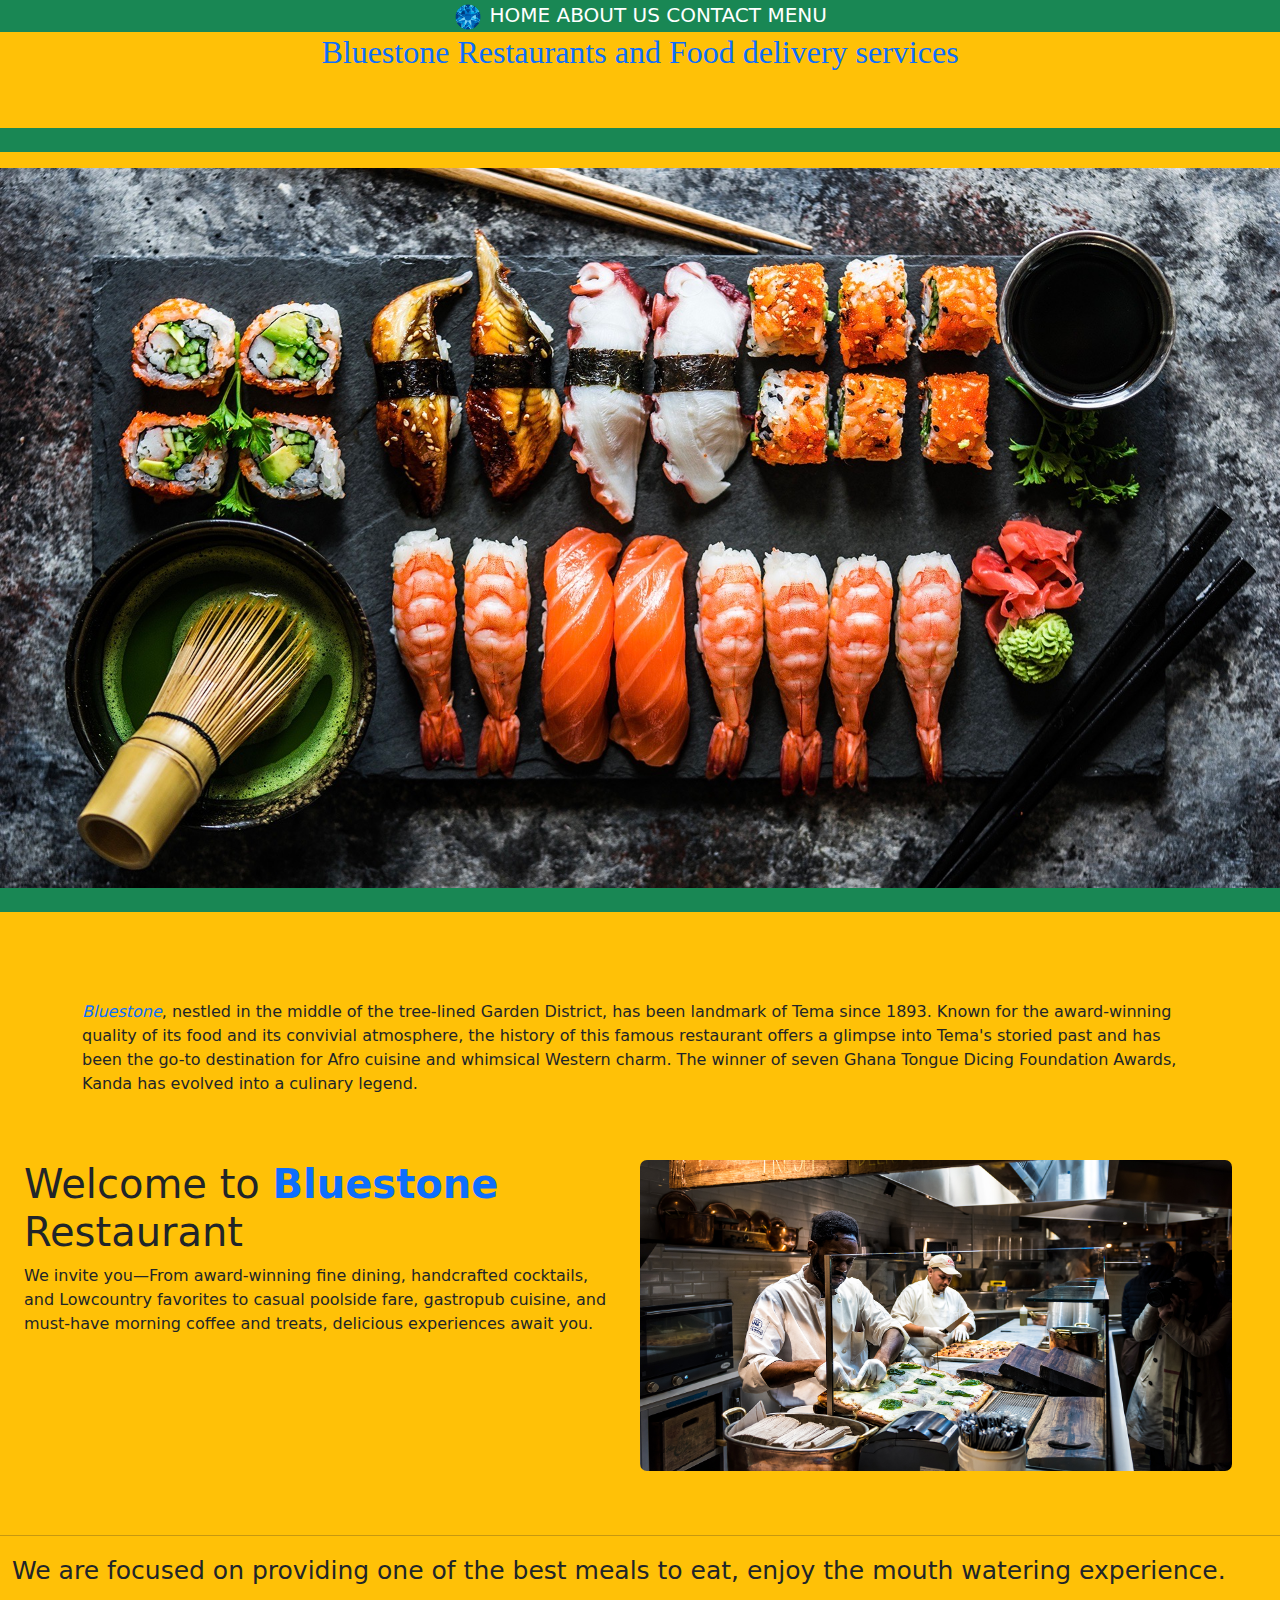
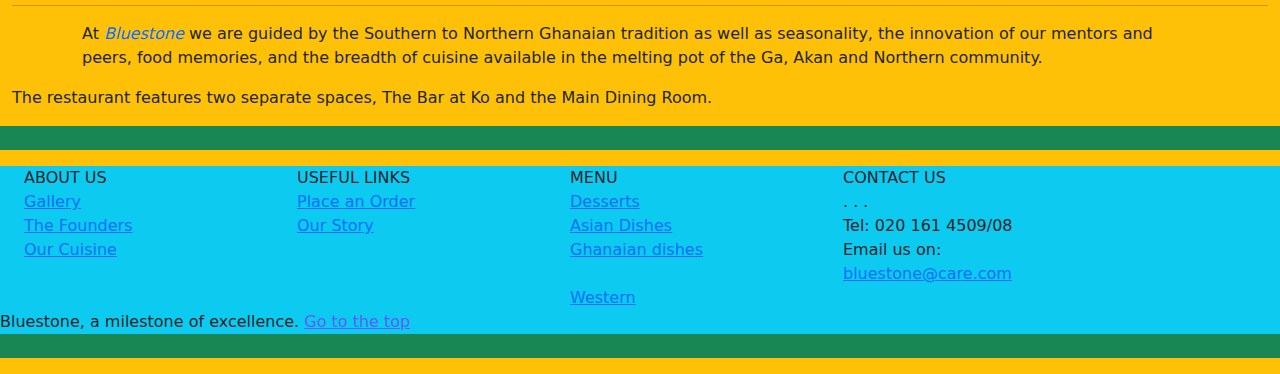
<file: index.html>
<!DOCTYPE html>
<html>

<head>
    <link href="bootstrap-5.0.2-dist/css/bootstrap.min.css" rel="stylesheet">
    <title>BLUESTONE</title>
    <meta name="viewpoint" content="width=device-width" initial-scale="1.0">
</head>

<body class="bg-warning" style="overflow-x:hidden;">

    <div class="row bg-success" style="text-align:center; font-size: 20px;">
        <div class="col-sm-1 col-md-3 col-lg-2"></div>
        <div class="col-sm-10 col-md-6 col-lg-8"><img src="images\bluestone.webp" alt="Our food" width="30px"
                height="30px">

            <a class="text-white" style="text-decoration:none;" href="index.html">HOME</a>
            <a class="text-white" style="text-decoration:none;" href="about.html">ABOUT US</a>
            <a class="text-white" style="text-decoration:none;" href="contact.html">CONTACT</a>
            <!--<a href="gallery.html">GALLERY</a>-->
            <a class="text-white" style="text-decoration:none;" href="menu.html">MENU</a>
        </div>
        <div class="col-sm-1 col-md-3 col-lg-2"></div>
    </div>

    <table width="100%"
        style="padding: 0px; margin-left: 0px; text-align: center; font-family: 'Times New Roman', Times, serif; ">
        <tr>
            <td style="width: 0.5%;">
                <h2 class="text-primary bg-warning">Bluestone Restaurants and Food delivery services</h2>
            </td>
        </tr>
    </table>

    <!--<h1 style="border: 2px solid rgb(120, 120, 238); text-align: center; margin: 10px;" id="TOP">BLUESTONE RESTAURANTS AND FOOD DELIVERY SERVICES</h1>-->

    <div>

        <br><br>
        <p class="text-success bg-success">:</p>
        <img src="images\rest.jpeg" alt="Our food" width="100%" height="100%">
        <p class="text-success bg-success">:</p>
        <br><br><br>

        <p class="container"><em class="text-primary">Bluestone</em>, nestled in the middle of the tree-lined
            Garden District,
            has been landmark of Tema since 1893. Known for the award-winning quality
            of its food and its convivial atmosphere, the history of this famous restaurant
            offers a glimpse into Tema's storied past and has been the go-to destination
            for Afro cuisine and whimsical Western charm. The winner of seven Ghana
            Tongue Dicing Foundation Awards, Kanda has evolved into a culinary legend.</p>

    </div>
    <br><br>
    <div class="row container-fluid">
        <div class="col-sm-4 col-md-5 col-lg-6">
            <h1>Welcome to <b class="text-primary">Bluestone</b> Restaurant</h1>
            <p>We invite you—From award-winning fine dining, handcrafted cocktails,
                and Lowcountry favorites to casual poolside fare, gastropub cuisine,
                and must-have morning coffee and treats, delicious experiences await you.</p>
        </div>
        <div class="col-sm-8 col-md-7 col-lg-6">
            <img src="images\staff.jpg" style="border: 0px; border-radius: 7px;" alt="Our staff" width="100%"
                height="auto">
        </div>

    </div>
    <br><br>
    <hr>

    <div class="container-fluid">
        <p style="font-size: 25px;">We are focused on providing
            one of the best meals to eat, enjoy the mouth watering experience.</p>
        <hr>
        <p class="container">At <em class="text-primary">Bluestone</em> we are guided by the Southern to Northern
            Ghanaian tradition as well as seasonality,
            the innovation of our mentors and peers, food memories, and the breadth of cuisine available
            in the melting pot of the Ga, Akan and Northern community.
        </p>
        <p> The restaurant features two separate spaces, The Bar at Ko and the Main Dining Room.</p>
    </div>

    <p class="text-success bg-success">:</p>

    <footer class="bg-info">
        <div>
            <div class="row container">
                <div class="col">ABOUT US</div>
                <div class="col">USEFUL LINKS</div>
                <div class="col">MENU</div>
                <div class="col">CONTACT US</div>
            </div>

            <div class="row container">
                <div class="col"><a href="gallery.html">Gallery</a></div>
                <div class="col"><a href="contact.html">Place an Order</a></div>
                <div class="col"><a href="">Desserts</a></div>
                <div class="col">. . .</div>
            </div>

            <div class="row container">
                <div class="col"><a href="">The Founders</a></div>
                <div class="col"><a href="">Our Story</a></div>
                <div class="col"><a href="">Asian Dishes</a></div>
                <div class="col">Tel:<a> 020 161 4509/08</a></div>
            </div>

            <div class="row container">
                <div class="col"><a href="">Our Cuisine</a></div>
                <div class="col"></div>
                <div class="col"><a href="">Ghanaian dishes</a></div>
                <div class="col">Email us on: <a href="mailto:bluestone@care.com">bluestone@care.com</a></div>
            </div>



            <div class="row container">
                <div class="col"><a href=""> </a></div>
                <div class="col"><a href=""> </a></div>
                <div class="col"><a href="">Western</a></div>
                <div class="col"><a href=""> </a>
                </div>
            </div>

        </div>
        Bluestone, a milestone of excellence. <a href="#TOP" style="color: rgb(94, 94, 250);">Go to the top</a>
        <br>
    </footer>
    <p class="text-success bg-success">:</p>
</body>

</html>
</file>
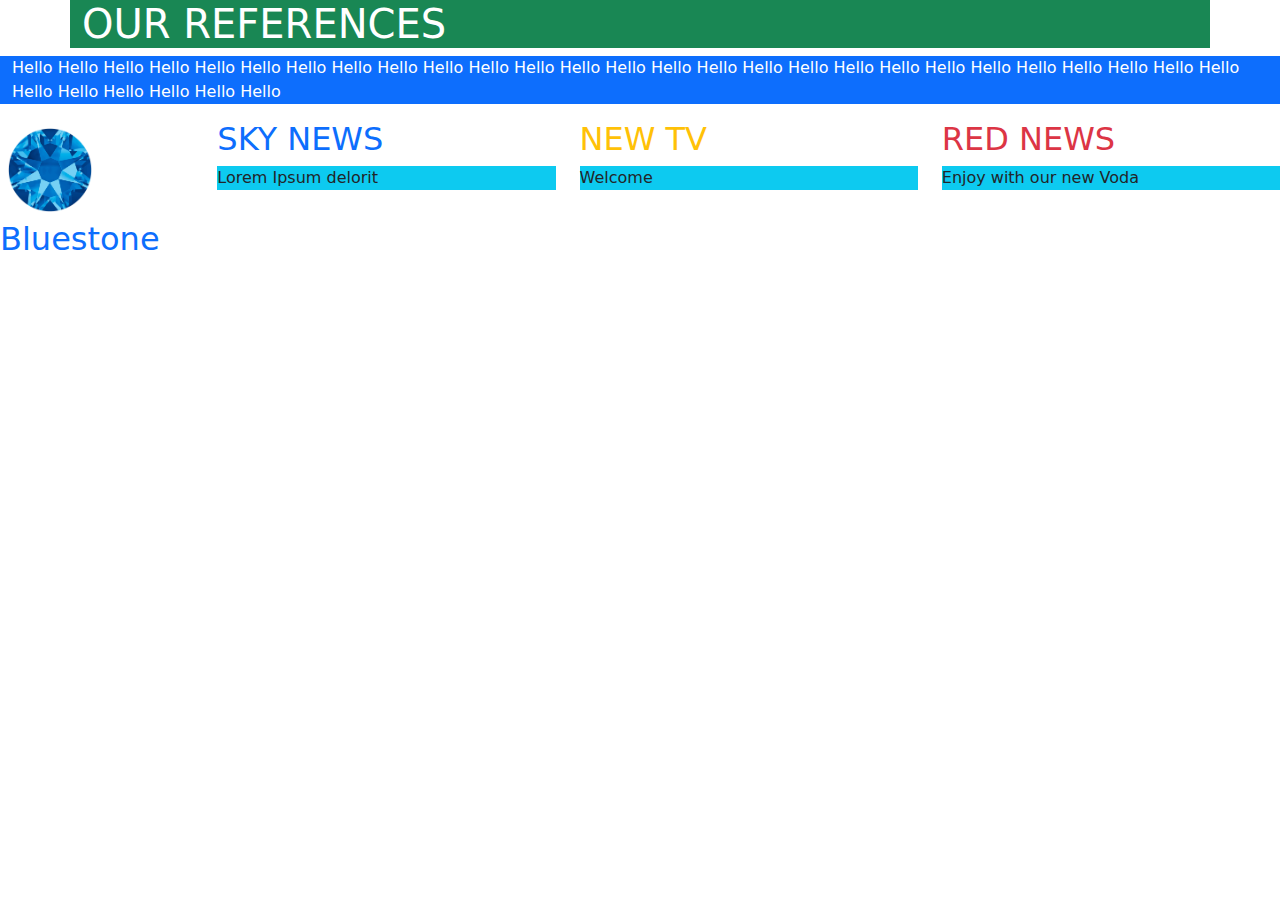
<file: new/index.html>
<!DOCTYPE html>
<html>
    <head>
        <meta charset="utf-8">
        <meta name="viewport", content="width=device-width" initial-scale="1.0">
        <link href="css/bootstrap.min.css" rel="stylesheet" >
        <title>NEW</title>
        <!-- JavaScript Bundle with Popper -->
    </head>
    <body>
        <h1 class="container bg-success text-white">OUR REFERENCES</h1>
        <p class="container-fluid text-white bg-primary">Hello Hello Hello Hello Hello Hello Hello Hello Hello Hello Hello Hello Hello
            Hello Hello Hello Hello Hello Hello Hello Hello Hello Hello Hello Hello Hello
            Hello  Hello Hello Hello Hello Hello Hello
        </p>
        <div class="row">
            <div class="col-sm-6 col-md-3 col-lg-2">
                <img src="bluestone.webp" width="100px" height="100px">
                <h2 class="text-primary">Bluestone</h2>
            </div>
        <div class="col">
            <h2 class="text-primary">SKY NEWS</h2>
            <p class="bg-info">Lorem Ipsum delorit</p>
        </div>
        <div class="col">
            <h2 class="text-warning">NEW TV</h2>
            <p class="bg-info">Welcome</p>
        </div>
        <div class="col">
            <h2 class="text-danger">RED NEWS</h2>
            <p class="bg-info">Enjoy with our new Voda</p>
        </div>
        </div>

        <script src="js/bootstrap.min.js"></script>
    </body>

</html>
</file>
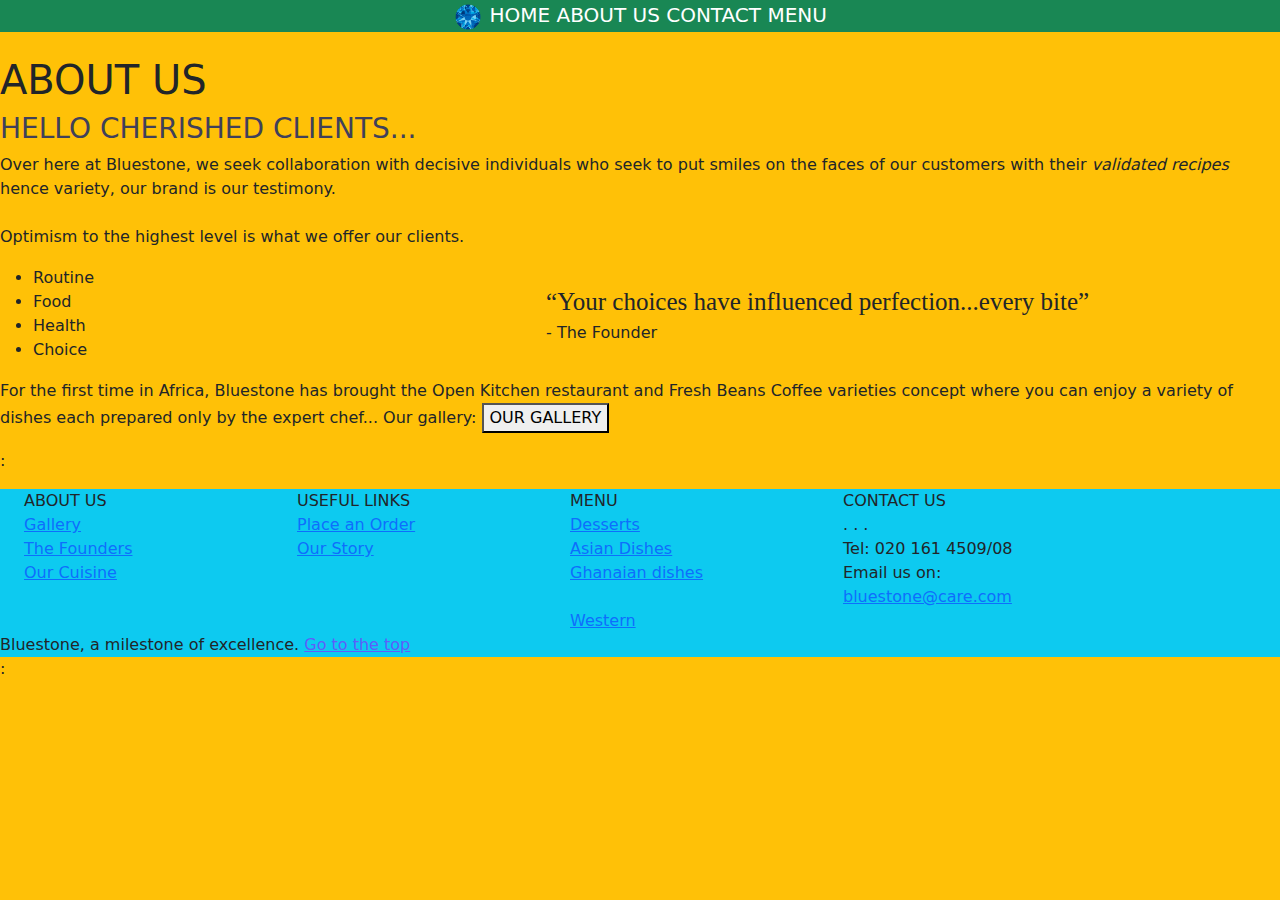
<file: about.html>
<!DOCTYPE html>
<html>

<head>
    <meta name="viewpoint" content="width=device-width, initial-scale=1.0">
    <link href="bootstrap-5.0.2-dist/css/bootstrap.min.css" rel="stylesheet">
    <title>BLUESTONE ABOUT</title>
</head>

<body class="bg-warning">
    <div class="row bg-success" style="text-align:center; font-size: 20px;">
        <div class="col-sm-1 col-md-3 col-lg-2"></div>
        <div class="col-sm-10 col-md-6 col-lg-8"><img src="images\bluestone.webp" alt="Our food" width="30px"
                height="30px">

            <a class="text-white" style="text-decoration:none;" href="index.html">HOME</a>
            <a class="text-white" style="text-decoration:none;" href="about.html">ABOUT US</a>
            <a class="text-white" style="text-decoration:none;" href="contact.html">CONTACT</a>
            <!--<a href="gallery.html">GALLERY</a>-->
            <a class="text-white" style="text-decoration:none;" href="menu.html">MENU</a>
        </div>
        <div class="col-sm-1 col-md-3 col-lg-2"></div>
    </div><br>
    <!-- <p class="line">:</p> -->
    <h1>ABOUT US</h1>
    <h3 style="color:rgb(64, 64, 90) ;">HELLO CHERISHED CLIENTS...</h3>

    <p> Over here at Bluestone, we seek collaboration with decisive individuals who seek to put smiles on the faces
        of our customers with their <em>validated recipes</em> hence variety, our brand is our testimony.<br><br>
        Optimism to the highest level is what we offer our clients.</p>
    <!--<hr>-->

    <table>
        <tr>
            <td width="50%">
                <ul>
                    <li title="Our staff spend everyday perfecting recipes, they are given the best treatment
            any worker can receive, they grace our institutions">Routine</li>
                    <li title="Our brand is our testimony">Food</li>
                    <li title="We grow our ingredients, organic.">Health</li>
                    <li title="Simply impeccable">Choice</li>
                </ul>
            </td>
            <td width="50%">
                <p>
                    <q style="font-family:borealis; font-size:25px; text-align: right ;">Your choices have influenced
                        perfection...every bite</q><br>
                    - The Founder
                </p>
            </td>
        </tr>
    </table>

    <p>For the first time in Africa, Bluestone
        has brought the Open Kitchen restaurant and Fresh Beans Coffee varieties
        concept where you can enjoy a variety of dishes each prepared only by the expert chef...
        Our gallery: <a href="gallery.html"><button onclick="color:AnimationEffect"> OUR GALLERY</button></a></p>
    <p class="line">:</p>
    <footer class="bg-info">
        <div>
            <div class="row container">
                <div class="col">ABOUT US</div>
                <div class="col">USEFUL LINKS</div>
                <div class="col">MENU</div>
                <div class="col">CONTACT US</div>
            </div>

            <div class="row container">
                <div class="col"><a href="gallery.html">Gallery</a></div>
                <div class="col"><a href="contact.html">Place an Order</a></div>
                <div class="col"><a href="">Desserts</a></div>
                <div class="col">. . .</div>
            </div>

            <div class="row container">
                <div class="col"><a href="">The Founders</a></div>
                <div class="col"><a href="">Our Story</a></div>
                <div class="col"><a href="">Asian Dishes</a></div>
                <div class="col">Tel:<a> 020 161 4509/08</a></div>
            </div>

            <div class="row container">
                <div class="col"><a href="">Our Cuisine</a></div>
                <div class="col"></div>
                <div class="col"><a href="">Ghanaian dishes</a></div>
                <div class="col">Email us on: <a href="mailto:bluestone@care.com">bluestone@care.com</a></div>
            </div>



            <div class="row container">
                <div class="col"><a href=""> </a></div>
                <div class="col"><a href=""> </a></div>
                <div class="col"><a href="">Western</a></div>
                <div class="col"><a href=""> </a>
                </div>
            </div>

        </div>
        Bluestone, a milestone of excellence. <a href="#TOP" style="color: rgb(94, 94, 250);">Go to the top</a>
        <br>
    </footer>
    <p class="line">:</p>
</body>

</html>
</file>
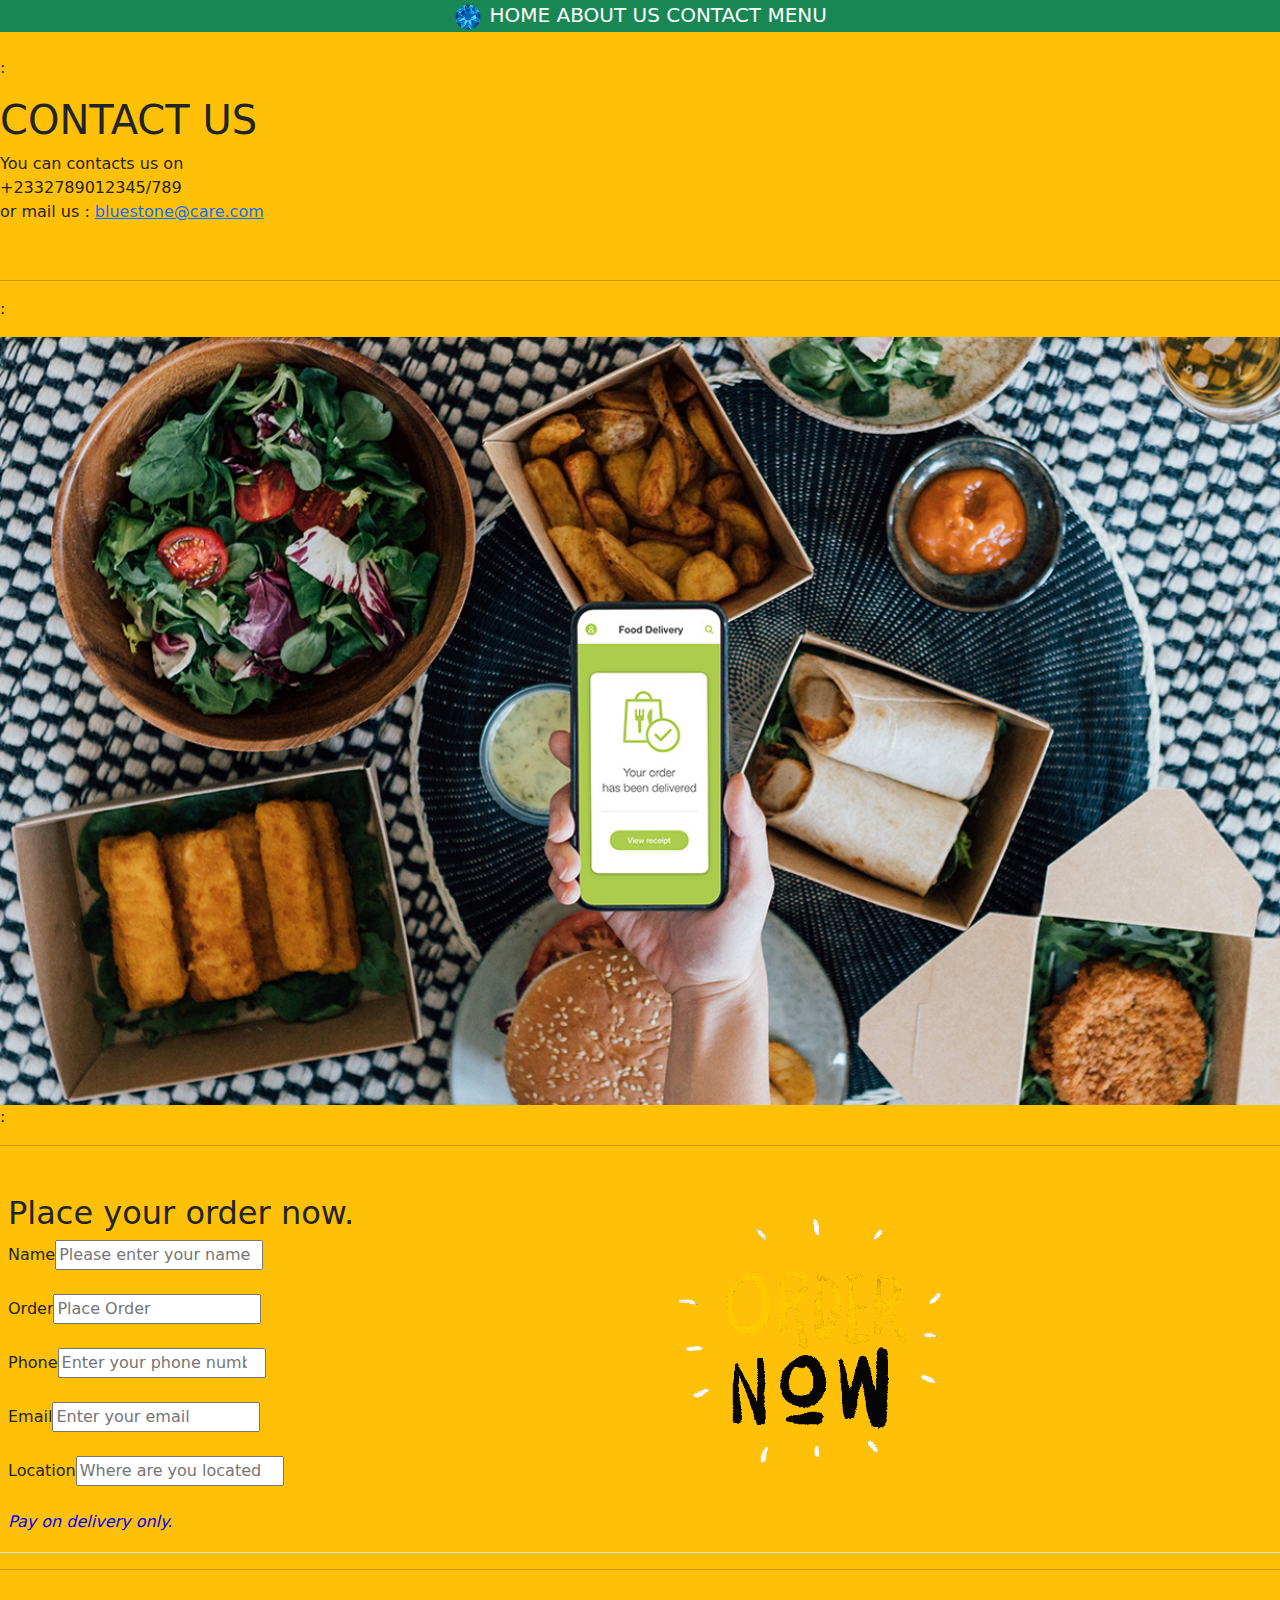
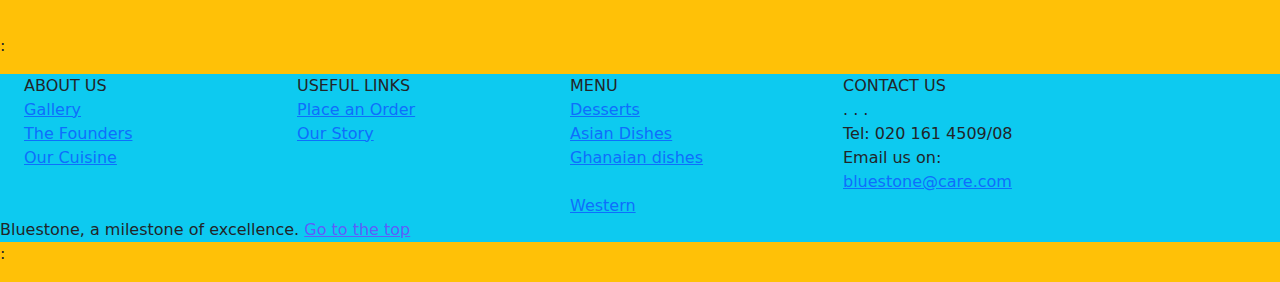
<file: contact.html>
<!DOCTYPE html>
<html>

<head>
    <link href="bootstrap-5.0.2-dist/css/bootstrap.min.css" rel="stylesheet">
    <title>BLUESTONE</title>
    <meta name="viewpoint" content="width=device-width, initial-scale=1.0">
</head>

<body class="bg-warning">

    <div class="row bg-success" style="text-align:center; font-size: 20px;">
        <div class="col-sm-1 col-md-3 col-lg-2"></div>
        <div class="col-sm-10 col-md-6 col-lg-8"><img src="images\bluestone.webp" alt="Our food" width="30px"
                height="30px">

            <a class="text-white" style="text-decoration:none;" href="index.html">HOME</a>
            <a class="text-white" style="text-decoration:none;" href="about.html">ABOUT US</a>
            <a class="text-white" style="text-decoration:none;" href="contact.html">CONTACT</a>
            <!--<a href="gallery.html">GALLERY</a>-->
            <a class="text-white" style="text-decoration:none;" href="menu.html">MENU</a>
        </div>
        <div class="col-sm-1 col-md-3 col-lg-2"></div>
    </div><br>
    <p class="line">:</p>
    <h1>CONTACT US</h1>
    <p>You can contacts us on <br>+2332789012345/789 <br> or mail us : <a
            href="mailto:bluestone@care.com">bluestone@care.com</a></p>
    <br>
    <hr><p class="line">:</p>
    <img src="images\deliver.jpeg" width="100%" height="100%">
    <p class="line">:</p>
    <hr><br>

    <table class="table">
        <tr>
            <td width="50%">
                <h2>Place your order now.</h2>
                <label>Name </label><input type="text" required placeholder="Please enter your name" id="entry"><br><br>
                <label>Order </label><input type="text" required placeholder="Place Order" id="entry"><br><br>
                <label>Phone </label><input type="number" required placeholder="Enter your phone number" id="entry"><br><br>
                <label>Email </label><input type="email" required placeholder="Enter your email" id="entry"><br><br>
                <label>Location </label><input type="text" required placeholder="Where are you located" id="entry"><br><br>
                <em style="color:blue;">Pay on delivery only.</em>
                <!--<a href="index.html"><input type="Submit"></a>-->
            </td>
            <td width="50%">
                <a href="index.html" onclick="myFunction()"><img src="images\ordernow.gif" style="width: 350px;"></a>
            </td>
        </tr>

        
        <script>
            function myFunction() {
                alert("Your order is on the way");
            }
        </script>


    </table>
    <hr><br><br>
    <p class="line">:</p>
    <footer class="bg-info">
        <div>
            <div class="row container">
                <div class="col">ABOUT US</div>
                <div class="col">USEFUL LINKS</div>
                <div class="col">MENU</div>
                <div class="col">CONTACT US</div>
            </div>

            <div class="row container">
                <div class="col"><a href="gallery.html">Gallery</a></div>
                <div class="col"><a href="contact.html">Place an Order</a></div>
                <div class="col"><a href="">Desserts</a></div>
                <div class="col">. . .</div>
            </div>

            <div class="row container">
                <div class="col"><a href="">The Founders</a></div>
                <div class="col"><a href="">Our Story</a></div>
                <div class="col"><a href="">Asian Dishes</a></div>
                <div class="col">Tel:<a> 020 161 4509/08</a></div>
            </div>

            <div class="row container">
                <div class="col"><a href="">Our Cuisine</a></div>
                <div class="col"></div>
                <div class="col"><a href="">Ghanaian dishes</a></div>
                <div class="col">Email us on: <a href="mailto:bluestone@care.com">bluestone@care.com</a></div>
            </div>



            <div class="row container">
                <div class="col"><a href=""> </a></div>
                <div class="col"><a href=""> </a></div>
                <div class="col"><a href="">Western</a></div>
                <div class="col"><a href=""> </a>
                </div>
            </div>

        </div>
        Bluestone, a milestone of excellence. <a href="#TOP" style="color: rgb(94, 94, 250);">Go to the top</a>
        <br>
    </footer>
    <p class="line">:</p>
</body>

</html>
</file>
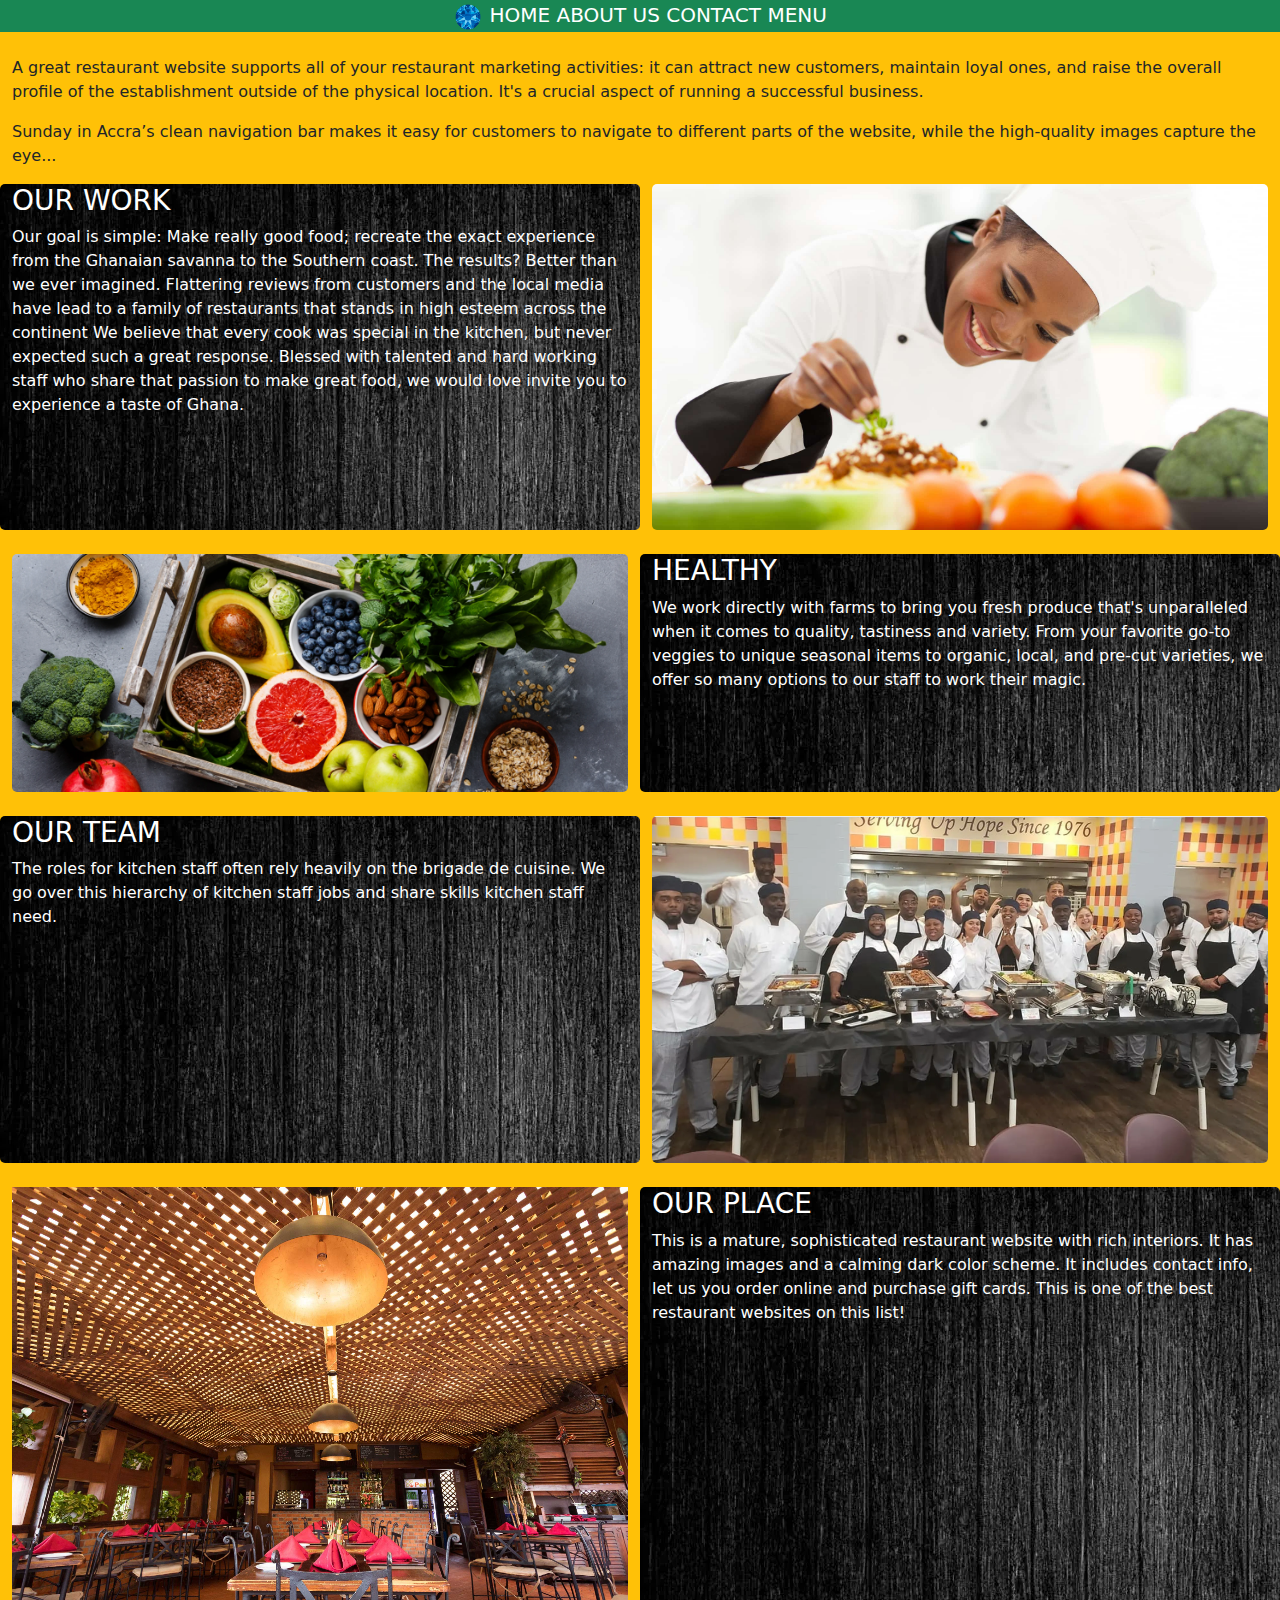
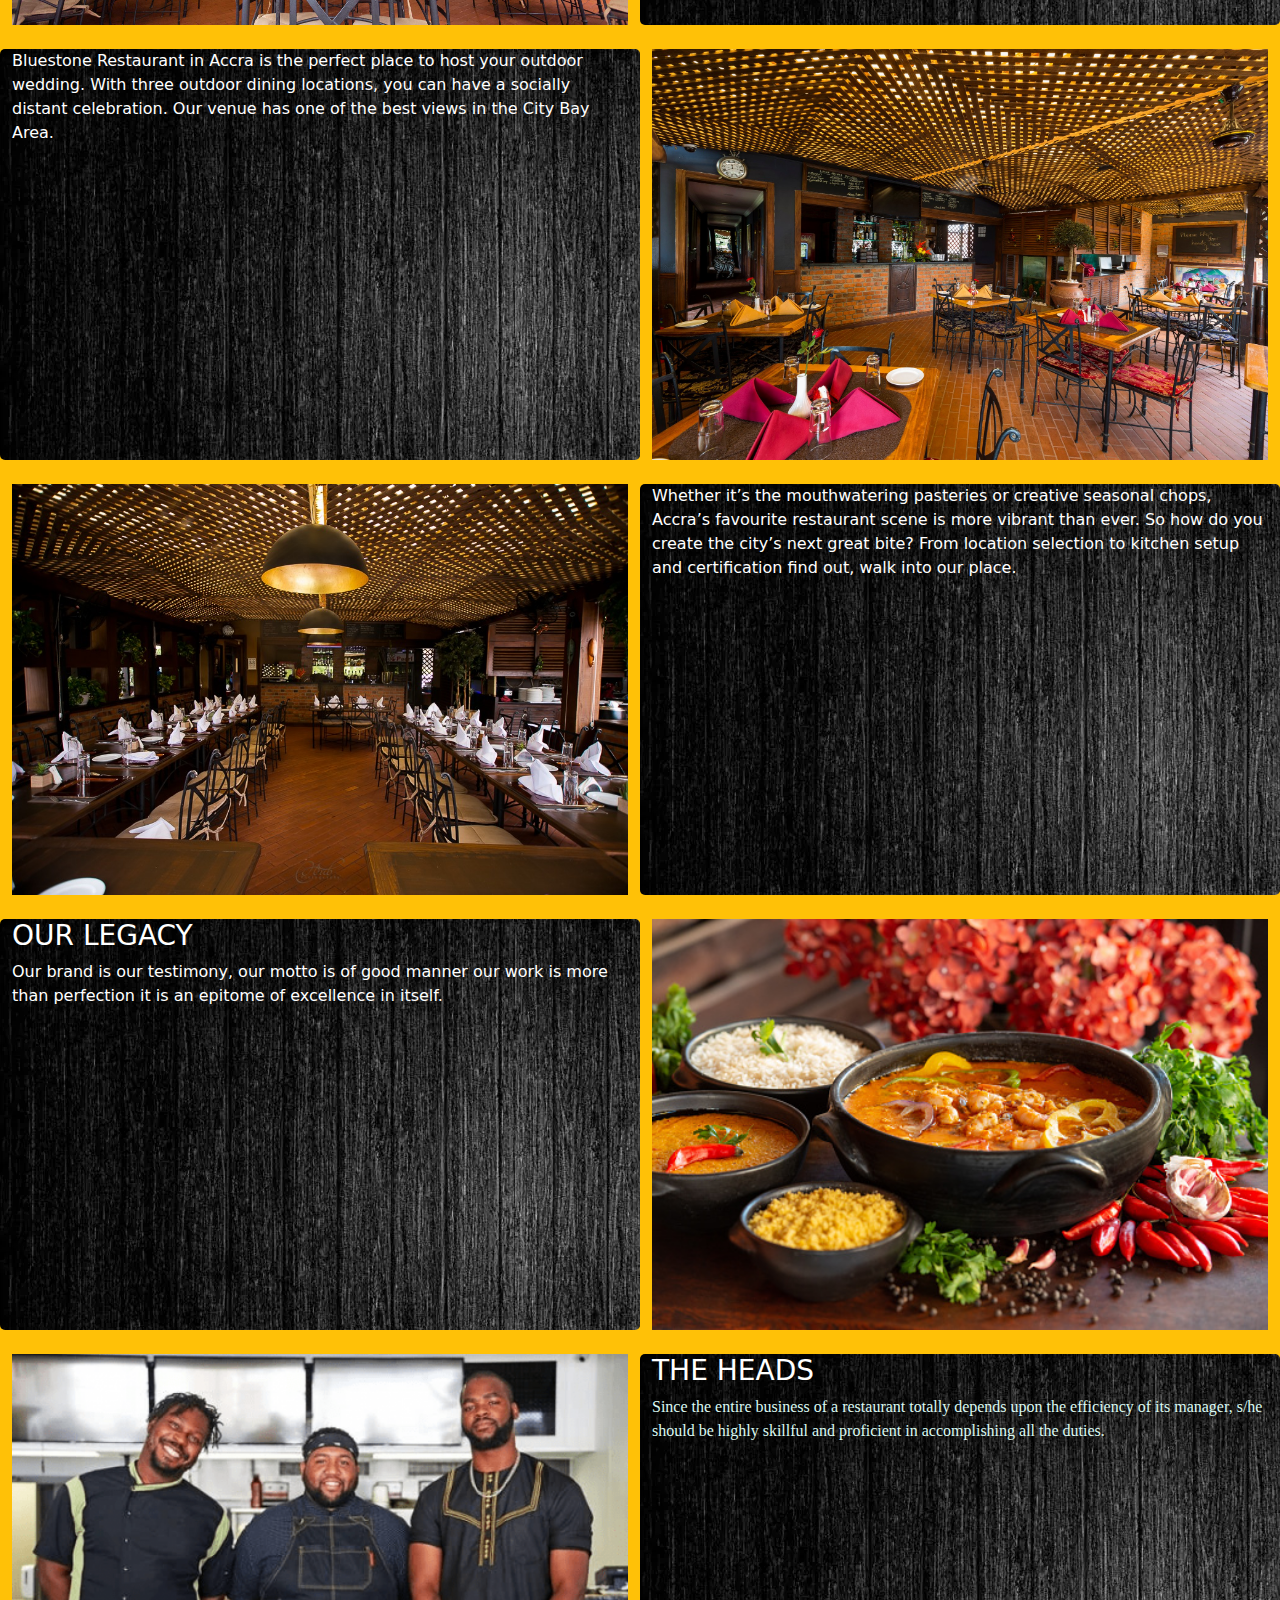
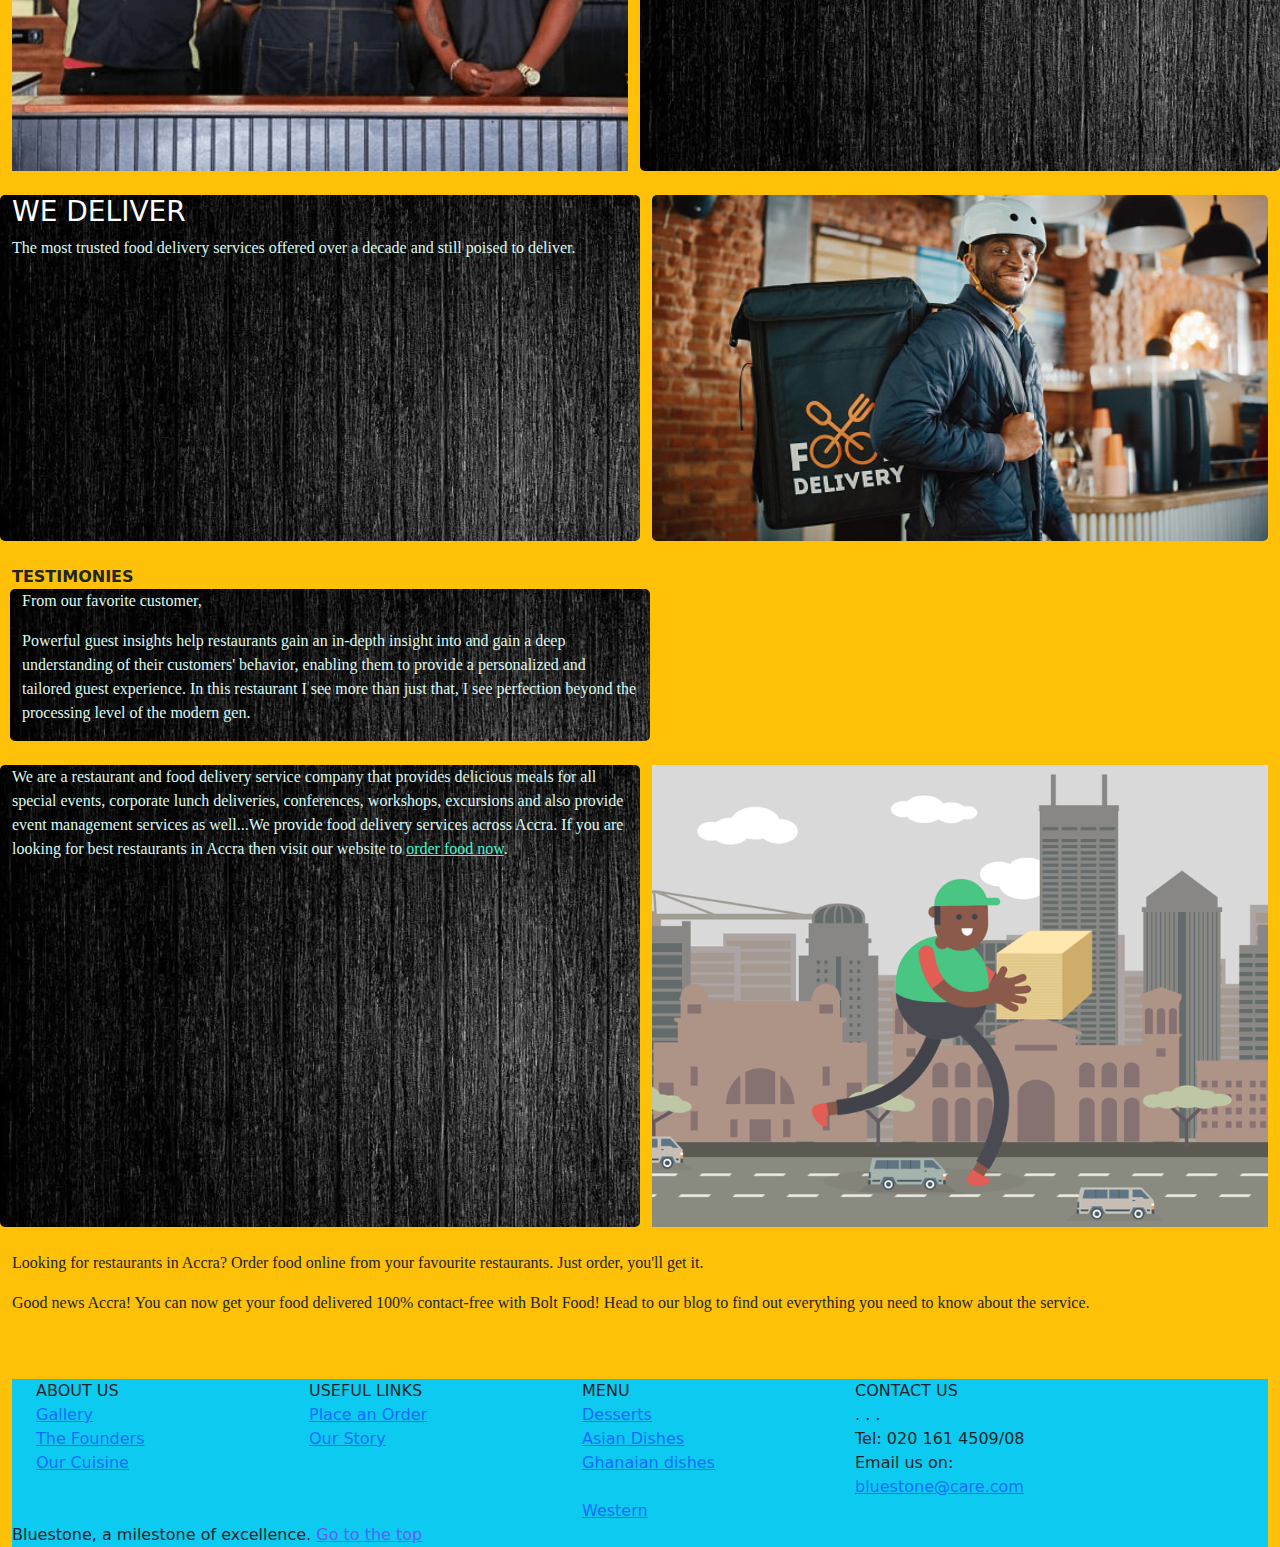
<file: gallery.html>
<!DOCTYPE html>
<html>

<head>
    <link href="bootstrap-5.0.2-dist/css/bootstrap.min.css" rel="stylesheet">
    <meta name="viewpoint" content="width=device-width, initial-scale=1.0">
</head>

<body class="bg-warning container-fluid" style="overflow-x:hidden;">

    <div class="row bg-success" style="text-align:center; font-size: 20px;">
        <div class="col-sm-1 col-md-3 col-lg-2"></div>
        <div class="col-sm-10 col-md-6 col-lg-8"><img src="images\bluestone.webp" alt="Our food" width="30px"
                height="30px">

            <a class="text-white" style="text-decoration:none;" href="index.html">HOME</a>
            <a class="text-white" style="text-decoration:none;" href="about.html">ABOUT US</a>
            <a class="text-white" style="text-decoration:none;" href="contact.html">CONTACT</a>
            <!--<a href="gallery.html">GALLERY</a>-->
            <a class="text-white" style="text-decoration:none;" href="menu.html">MENU</a>
        </div>
        <div class="col-sm-1 col-md-3 col-lg-2"></div> 
    </div><br>
    <section>
        <p>A great restaurant website supports all of your restaurant marketing activities:
            it can attract new customers, maintain loyal ones, and raise the overall profile
            of the establishment outside of the physical location. It's a crucial aspect of
            running a successful business. </p>

        <p>Sunday in Accra’s clean navigation bar makes it easy for customers to navigate
            to different parts of the website, while the high-quality images capture the eye...</p>
    </section>


    <div class="row">
        <div class="col-sm-4 col-md-5 col-lg-6 text-white"
            style="background-image:url(images/back.webp); border: 0px; border-radius: 5px;">
            <h3>OUR WORK</h3>
            <p>Our goal is simple: Make really good food;
                recreate the exact experience from the Ghanaian savanna to the Southern coast.
                The results? Better than we ever imagined. Flattering reviews from customers and
                the local media have lead to a family of restaurants that stands in high esteem across the continent
                We believe that every cook was special in the kitchen,
                but never expected such a great response. Blessed with talented and hard working staff who
                share that passion to make great food, we would love invite you to experience a taste of Ghana.</p>
        </div>
        <div class="col-sm-8 col-md-7 col-lg-6">
            <img src="images\chef.jpg" alt="Our work" width="100%" height="auto" style="border-radius: 5px;"><br>
        </div>
    </div><br>
    <div class="row">
        <div class="col-sm-8 col-md-7 col-lg-6">
            <img src="images\good.webp" alt="Testimonies" width="100%" height="auto" style="border-radius: 5px;"><br>
        </div>
        <div class="col-sm-4 col-md-5 col-lg-6 text-white"
            style="background-image:url(images/back.webp); border: 0px; border-radius: 5px;">
            <h3>HEALTHY</h3>
            <p class="gallery">We work directly with farms to bring you fresh produce
                that's unparalleled when it comes to quality, tastiness and variety.
                From your favorite go-to veggies to unique seasonal items to organic,
                local, and pre-cut varieties, we offer so many options to our staff to work their magic.</p>
        </div>


    </div>
    <br>
    <div class="row">
        <tr>
            <div class="col-sm-4 col-md-5 col-lg-6 text-white"
                style="background-image:url(images/back.webp); border: 0px; border-radius: 5px;">
                <h3>OUR TEAM</h3>
                <p class="gallery">The roles for kitchen staff often rely
                    heavily on the brigade de cuisine. We go over this hierarchy
                    of kitchen staff jobs and share skills kitchen staff need.</p>
            </div>
            <div class="col-sm-8 col-md-7 col-lg-6">
                <img src="images\team.webp" alt="The team" width="100%" height="auto" style="border-radius: 5px;"><br>
            </div>
        </tr>
    </div>
    <br>
    <div class="row">
        <tr>
            <div class="col-sm-8 col-md-7 col-lg-6">
                <img src="images\gal.jpg" alt="Testimonies" width="100%" height="auto"><br>
            </div>
            <div class="col-sm-4 col-md-5 col-lg-6 text-white"
                style="background-image:url(images/back.webp); border: 0px; border-radius: 5px;">
                <h3>OUR PLACE</h3>
                <p class="gallery">This is a mature, sophisticated restaurant website
                    with rich interiors. It has amazing images and a calming dark color scheme.
                    It includes contact info, let us you order online and purchase gift cards. This is one of
                    the best restaurant websites on this list!

                </p>
            </div>
        </tr>

    </div>
    <br>

    <div class="row">
        <tr>
            <div class="col-sm-4 col-md-5 col-lg-6 text-white"
                style="background-image:url(images/back.webp); border: 0px; border-radius: 5px;">
                <p class="gallery">Bluestone Restaurant in Accra
                    is the perfect place to host your outdoor wedding.
                    With three outdoor dining locations, you can have a
                    socially distant celebration. Our venue has one of the
                    best views in the City Bay Area.</p>
            </div>
            <div class="col-sm-8 col-md-7 col-lg-6">
                <img src="images\gal1.jpg" alt="The team" width="100%" height="auto"><br>
            </div>
        </tr>
    </div>
    <br>
    <div class="row">
        <tr>
            <div class="col-sm-8 col-md-7 col-lg-6">
                <img src="images\gal2.jpeg" alt="Testimonies" width="100%" height="auto"><br>
            </div>
            <div class="col-sm-4 col-md-5 col-lg-6 text-white"
                style="background-image:url(images/back.webp); border: 0px; border-radius: 5px;">
                <p class="gallery"> Whether it’s the mouthwatering pasteries or
                    creative seasonal chops, Accra’s favourite restaurant scene is
                    more vibrant than ever. So how do you create the city’s next great bite?
                    From location selection to kitchen setup and certification find out, walk into our place.
                </p>
            </div>
        </tr>

    </div>
    <br>
    <div class="row">
        <tr>
            <div class="col-sm-4 col-md-5 col-lg-6 text-white"
                style="background-image:url(images/back.webp); border: 0px; border-radius: 5px;">
                <h3>OUR LEGACY</h3>
                <p class="gallery">Our brand is our testimony, our motto is of good manner our work is more than
                    perfection
                    it is an epitome of excellence in itself.

                </p>
            </div>
            <div class="col-sm-8 col-md-7 col-lg-6">
                <img src="images\spicy.jpg" alt="The team" width="100%" height="auto"><br>
            </div>
        </tr>
    </div>
    <br>
    <div class="row">
        <tr>
            <div class="col-sm-8 col-md-7 col-lg-6">
                <img src="images\founders.png" alt="Testimonies" width="100%" height="auto"><br>
            </div>
            <div class="col-sm-4 col-md-5 col-lg-6 text-white"
                style="background-image:url(images/back.webp); border: 0px; border-radius: 5px;">
                <h3 style="color: rgb(255, 255, 255);">THE HEADS</h3>
                <p style="font-family:High Tower Text; color: rgb(219, 249, 242);">
                    Since the entire business of a restaurant totally depends upon
                    the efficiency of its manager, s/he should be highly skillful
                    and proficient in accomplishing all the duties.</p>
            </div>
        </tr>

    </div>
    <br>

    <div class="row">
        <tr>
            <div class="col-sm-8 col-md-7 col-lg-6"
                style="color:white; background-image:url(images/back.webp); border: 0px; border-radius: 5px;">
                <h3>WE DELIVER</h3>
                <p style="font-family:High Tower Text; color: rgb(219, 249, 242);">
                    The most trusted food delivery services offered over a decade and still poised to deliver.
                </p>
            </div>
            <div class="col-sm-8 col-md-7 col-lg-6">
                <img src="images\deliver.jpg" alt="The team" width="100%" height="auto" style="border-radius: 5px;"><br>
            </div>
        </tr>
    </div>
    <br>
    <div class="row">
        <tr>
            <div class="col-sm-8 col-md-7 col-lg-6"> <b>
                    TESTIMONIES </b>
            </div>
            <div class="col-sm-8 col-md-7 col-lg-6" style="background-image:url(images/back.webp); margin-left: 10px; border: 0px;
                        border-radius: 5px;">
                <p style="font-family:High Tower Text; color: rgb(219, 249, 242);">
                    From our favorite customer,
                <blockquote style="font-family:High Tower Text; color: rgb(219, 249, 242);"> Powerful guest
                    insights
                    help restaurants gain
                    an in-depth insight into and gain a deep understanding
                    of their customers' behavior, enabling them to provide a
                    personalized and tailored guest experience. In this restaurant
                    I see more than just that, I see perfection beyond the processing
                    level of the modern gen.</blockquote>
                </p>
            </div>
        </tr>

    </div>
    <br>
    <div class="row">
        <tr>
            <div class="col-sm-8 col-md-7 col-lg-6"
                style="background-image:url(images/back.webp); border: 0px; border-radius: 5px;">
                <p style="font-family:High Tower Text; color: rgb(219, 249, 242);">
                    We are a restaurant and food delivery service company that provides delicious
                    meals for all special events, corporate lunch deliveries, conferences, workshops,
                    excursions and also provide event management services as well...We provide
                    food delivery services across Accra. If you are looking for best restaurants in Accra
                    then visit our website to <a href="contact.html"
                        style="font-family:High Tower Text; color: rgb(72, 244, 204);">order food now</a>.</p>
            </div>
            <div class="col-sm-8 col-md-7 col-lg-6">
                <img src="images\easy.gif" alt="The team" width="100%" height="auto"><br>
            </div>
        </tr>
    </div>
    <br>


    <section style="font-family:High Tower Text">
        <p>Looking for restaurants in Accra? Order food online from your favourite restaurants.
            Just order, you'll get it.</p>
        <p> Good news Accra! You can now get your food delivered 100% contact-free with Bolt Food!
            Head to our blog to find out everything you need to know about the service.</p>
    </section>

    <br><br>
    <!-- <footer>
            <table>
                <tr class="t-width">
                    <th>ABOUT US</th>
                    <th>USEFUL LINKS</th>
                    <th>MENU</th>
                    <th>CONTACT US</th>


                </tr>
                <tr class="t-width">

                    <td><a href="gallery.html">Gallery</a></td>
                    <td><a href="contact.html">Place an Order</a></td>
                    <td><a href="">Desserts</a></td>
                    <td></td>



                </tr>
                <tr class="t-width">

                    <td><a href="">The Founders</a></td>
                    <td><a href="">Our Story</a></td>
                    <td><a href="">Asian Dishes</a></td>
                    <td>Tel:<a> 020 161 4509/08</a></td>


                </tr>
                <tr class="t-width">

                    <td class="t-width"><a>Our Cuisine</a></td>
                    <td class="t-width"></td>
                    <td class="t-width"><a href="">Ghanaian dishes</a></td>
                    <td class="t-width">Email us on: <a href="mailto:bluestone@care.com">bluestone@care.com</a></td>

                </tr>
                <tr class="table">

                    <td class="t-width"><a href=""></a></td>
                    <td class="t-width"><a href=""></a></td>
                    <td class="t-width"><a href="">Western</a></td>
                    <td class="t-width"><a href=""></a></td>


                </tr>
            </table>
            Bluestone, a milestone of excellence. <a href="#TOP" style="color: rgb(94, 94, 250);">Go to the top</a>
        </footer> -->


    <footer class="bg-info">
        <div>
            <div class="row container">
                <div class="col">ABOUT US</div>
                <div class="col">USEFUL LINKS</div>
                <div class="col">MENU</div>
                <div class="col">CONTACT US</div>
            </div>

            <div class="row container">
                <div class="col"><a href="gallery.html">Gallery</a></div>
                <div class="col"><a href="contact.html">Place an Order</a></div>
                <div class="col"><a href="">Desserts</a></div>
                <div class="col">. . .</div>
            </div>

            <div class="row container">
                <div class="col"><a href="">The Founders</a></div>
                <div class="col"><a href="">Our Story</a></div>
                <div class="col"><a href="">Asian Dishes</a></div>
                <div class="col">Tel:<a> 020 161 4509/08</a></div>
            </div>

            <div class="row container">
                <div class="col"><a href="">Our Cuisine</a></div>
                <div class="col"></div>
                <div class="col"><a href="">Ghanaian dishes</a></div>
                <div class="col">Email us on: <a href="mailto:bluestone@care.com">bluestone@care.com</a></div>
            </div>



            <div class="row container">
                <div class="col"><a href=""> </a></div>
                <div class="col"><a href=""> </a></div>
                <div class="col"><a href="">Western</a></div>
                <div class="col"><a href=""> </a>
                </div>
            </div>

        </div>
        Bluestone, a milestone of excellence. <a href="#TOP" style="color: rgb(94, 94, 250);">Go to the top</a>
        <br>
    </footer>


</body>

</html>
</file>
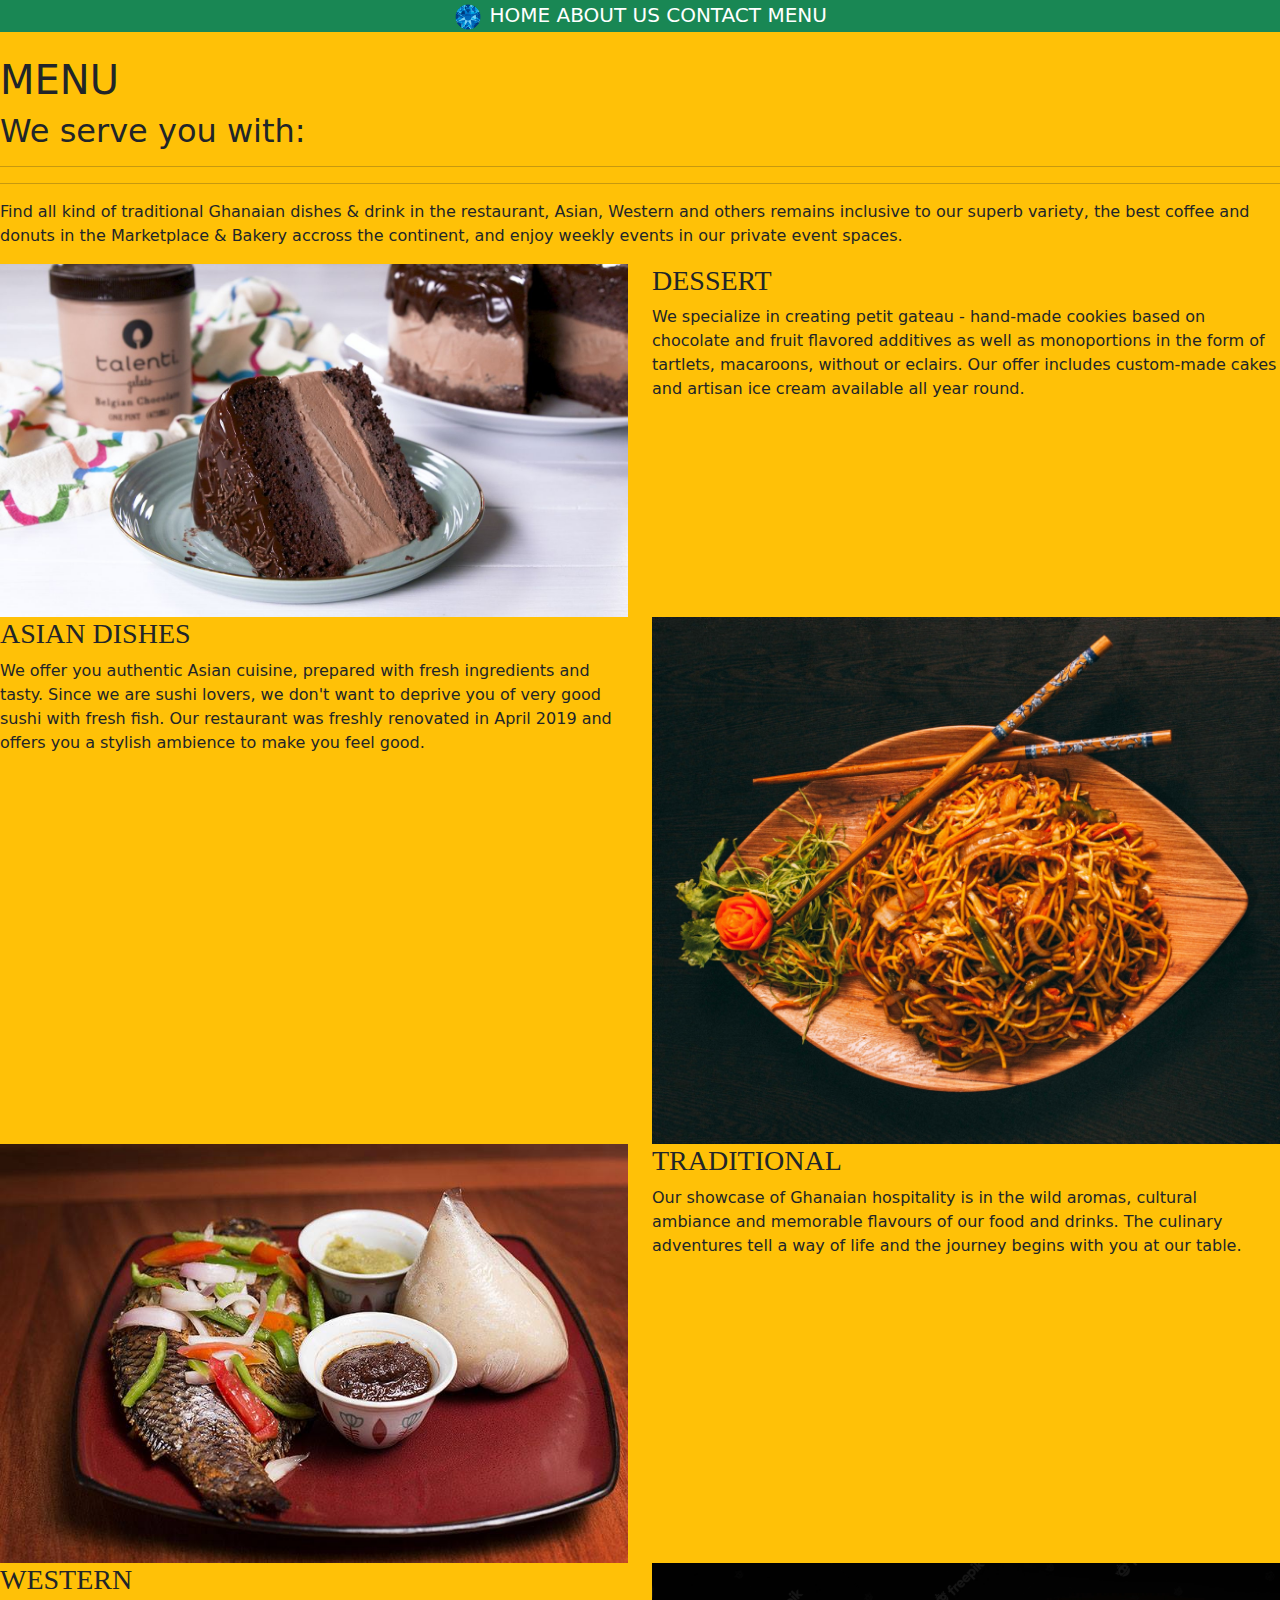
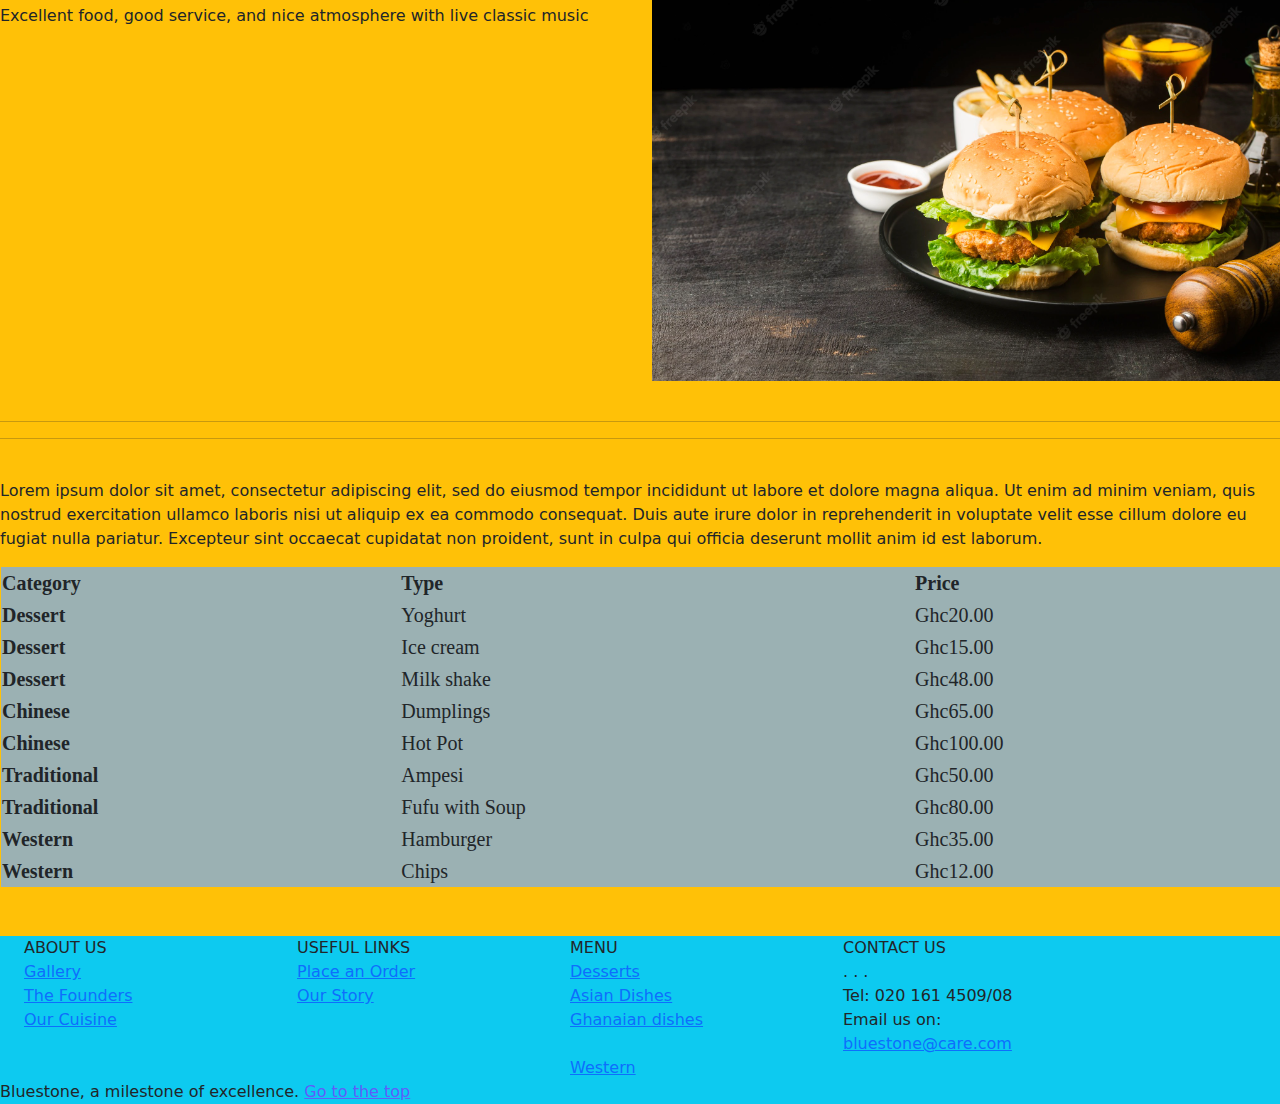
<file: menu.html>
<!DOCTYPE html>
<html>

<head>
    <link href="bootstrap-5.0.2-dist/css/bootstrap.min.css" rel="stylesheet">
    <title>BLUESTONE</title>
    <meta name="viewpoint" content="width=device-width, initial-scale=1.0">
</head>

<body class="bg-warning" style="overflow-x:hidden;">

    <body class="bg-warning">
        <div class="row bg-success" style="text-align:center; font-size: 20px;">
            <div class="col-sm-1 col-md-3 col-lg-2"></div>
            <div class="col-sm-10 col-md-6 col-lg-8"><img src="images\bluestone.webp" alt="Our food" width="30px"
                    height="30px">
    
                <a class="text-white" style="text-decoration:none;" href="index.html">HOME</a>
                <a class="text-white" style="text-decoration:none;" href="about.html">ABOUT US</a>
                <a class="text-white" style="text-decoration:none;" href="contact.html">CONTACT</a>
                <!--<a href="gallery.html">GALLERY</a>-->
                <a class="text-white" style="text-decoration:none;" href="menu.html">MENU</a>
            </div>
            <div class="col-sm-1 col-md-3 col-lg-2"></div>
        </div><br>

    <!-- <p class="line">:</p> -->
    <h1>MENU</h1>

    <h2>We serve you with:</h2>
    <hr>
    <!-- <p class="line">:</p> -->
    <hr>
    <p>Find all kind of traditional Ghanaian dishes & drink in the restaurant, Asian, Western and others
        remains inclusive to our superb variety,
        the best coffee and donuts in the Marketplace & Bakery accross the continent,
        and enjoy weekly events in our private event spaces.</p>

    
        <div class="row">
            <div class="col-sm-7 col-md-6 col-lg-6">
                <img src="images\cake.jpg" alt="Our food" width="100%" height="auto">
            </div>
            <div class="col-sm-5 col-md-6 col-lg-6">
                <h3 style="font-family:borealis;">DESSERT</h3>
                <p>We specialize in creating petit gateau - hand-made cookies based on chocolate
                    and fruit flavored additives as well as monoportions in the form of tartlets,
                    macaroons, without or eclairs. Our offer includes custom-made cakes and artisan
                    ice cream available all year round.</p>
            </div>
        </div>

        <div class="row">
            <div class="col-sm-4 col-md-5 col-lg-6">
                <h3 style="font-family:borealis;">ASIAN DISHES</h3>
                <p> We offer you authentic Asian cuisine, prepared with fresh ingredients and tasty.
                    Since we are sushi lovers, we don't want to deprive you of very good sushi with fresh fish.
                    Our restaurant was freshly renovated in April 2019 and offers you a stylish ambience
                    to make you feel good.
                </div>
            <div class="col-sm-8 col-md-7 col-lg-6"><img src="images\china.jpg" alt="Our food" width="100%" height="auto"></div>
        </div>
        <div class="row">
            <div class="col-sm-8 col-md-7 col-lg-6"><img src="images\local.jpg" alt="Our food" width="100%" height="auto">
            </div>
            <div class="col-sm-4 col-md-5 col-lg-6">
                <h3 style="font-family:borealis;">TRADITIONAL</h3>
                <p>Our showcase of Ghanaian hospitality is in the wild aromas,
                    cultural ambiance and memorable flavours of our food and drinks.
                    The culinary adventures tell a way of life and the journey begins
                    with you at our table.</p>
            </div>
        </div>
        <div class="row">
            <div class="col-sm-4 col-md-5 col-lg-6">
                <h3 style="font-family:borealis;">WESTERN</h3>
                <p>Excellent food, good service, and nice atmosphere with live classic music</p>
            </div>
            <div class="col-sm-8 col-md-7 col-lg-6"><img src="images\west.webp" alt="Our food" width="100%" height="auto">
            </div>
        
        </div>




    <!-- <table>
        
                <td id="menu-table"><img src="images\cake.jpg"  alt="Our food" width="100%"></td>
                <td id="menu-table">
                    <p>We specialize in creating petit gateau - hand-made cookies based on chocolate
                    and fruit flavored additives as well as monoportions in the form of tartlets,
                    macaroons, without or eclairs. Our offer includes custom-made cakes and artisan
                    ice cream available all year round. When creating desserts, we think about childhood
                    flavors: caramel, chocolate, juicy fruit ... We close them in a modern, refined form to emphasize
                </p></td>
            </tr>
            
            <tr id="menu-table">
                <td id="menu-table"><img src="images\local.jpg" alt="Our food" width="100%"></td>
                <td id="menu-table"><h3 style="font-family:borealis;">TRADITIONAL</h3>
                    <p>Our showcase of Ghanaian hospitality is in the wild aromas,
                        cultural ambiance and memorable flavours of our food and drinks.
                        The culinary adventures tell a way of life and the journey begins
                        with you at our table.</p></td>
            </tr>
            <tr id="menu-table">
                <td id="menu-table"><h3 style="font-family:borealis;">WESTERN</h3>
                    <p>Excellent food, good service, and nice atmosphere with live classic music</p>
                </td>
                <td id="menu-table"><img src="images\west.webp" alt="Our food" width="100%"></td>
            </tr> When creating desserts, we think about childhood
                    flavors: caramel, chocolate, juicy fruit ... We close them in a modern, refined form to emphasize
                

        </table> -->
    <!-- <tr><table id="menu-table">
        <tr>
            <td class="left">
                <img src="images\cake.jpg"  alt="Our food" height="300px">
            </td>
            <td class="right">
                <h3  style="font-family:borealis;">DESSERT</h3>
                <p>We specialize in creating petit gateau - hand-made cookies based on chocolate
                    and fruit flavored additives as well as monoportions in the form of tartlets,
                    macaroons, without or eclairs. Our offer includes custom-made cakes and artisan
                    ice cream available all year round. We carry out orders for individual clients
                    as well as for companies. We organize sweet tables for special events and banquets,
                    ensuring an unforgettable experience for demanding guests. All our products are made of the
                    highest quality, carefully selected ingredients. When creating desserts, we think about childhood
                    flavors: caramel, chocolate, juicy fruit ... We close them in a modern, refined form to emphasize
                </p>
            </td>
        </tr>
       
            <td>
                <h3 style="font-family:borealis;">ASIAN DISHES</h3>
                <p> We offer you authentic Asian cuisine, prepared with fresh ingredients and tasty.
                    Since we are sushi lovers, we don't want to deprive you of very good sushi with fresh fish.
                    Our restaurant was freshly renovated in April 2019 and offers you a stylish ambience
                    to make you feel good.

                </p>
            </td>
            <td><img src="images\china.jpg" alt="Our food" width="600" height="300">
            </td>
        </tr>
        <tr>
            <td><img src="images\local.jpg" alt="Our food" width="600" height="300">
            </td>
            <td>
                <h3 style="font-family:borealis;">TRADITIONAL</h3>
                <p>Our showcase of Ghanaian hospitality is in the wild aromas,
                    cultural ambiance and memorable flavours of our food and drinks.
                    The culinary adventures tell a way of life and the journey begins
                    with you at our table.</p>
            </td>
        </tr>
        <tr>
            <td>
                <h3 style="font-family:borealis;">WESTERN</h3>
                <p>Excellent food, good service, and nice atmosphere with live classic music</p>
            </td>
            <td><img src="images\west.webp" alt="Our food" width="600" height="300">
            </td>
        </tr> 
    </table>--><br>
    <hr>
    <!-- <p class="line">:</p> -->
    <hr><br>
    <p>Lorem ipsum dolor sit amet,
        consectetur adipiscing elit,
        sed do eiusmod tempor incididunt ut labore et dolore magna aliqua.
        Ut enim ad minim veniam, quis nostrud exercitation ullamco laboris
        nisi ut aliquip ex ea commodo consequat. Duis aute irure dolor in
        reprehenderit in voluptate velit esse cillum dolore eu fugiat nulla pariatur.
        Excepteur sint occaecat cupidatat non proident, sunt in culpa qui officia deserunt
        mollit anim id est laborum.</p>
    <table width="100%"
        style="font-size: 20px ; font-family: Script MT ; background-color:rgb(155, 177, 179) ;margin: 1px;">
        <tr>
            <th> Category </th>
            <th> Type </th>
            <th> Price </th>
        </tr>
        <tr>
            <td><b>Dessert</b></td>
            <td> Yoghurt </td>
            <td>Ghc20.00</td>
        </tr>
        <tr>
            <td><b>Dessert</b></td>
            <td> Ice cream </td>
            <td>Ghc15.00</td>
        </tr>
        <tr>
            <td><b>Dessert</b></td>
            <td> Milk shake </td>
            <td>Ghc48.00</td>
        </tr>
        <tr>
            <td><b>Chinese</b></td>
            <td> Dumplings </td>
            <td>Ghc65.00</td>
        </tr>
        <tr>
            <td><b>Chinese</b></td>
            <td> Hot Pot </td>
            <td>Ghc100.00</td>
        </tr>
        <tr>
            <td><b>Traditional</b></td>
            <td> Ampesi </td>
            <td>Ghc50.00</td>
        </tr>
        <tr>
            <td><b>Traditional</b></td>
            <td> Fufu with Soup </td>
            <td>Ghc80.00</td>
        </tr>
        <tr>
            <td><b>Western</b></td>
            <td> Hamburger </td>
            <td>Ghc35.00</td>
        </tr>
        <tr>
            <td><b>Western</b></td>
            <td> Chips </td>
            <td>Ghc12.00</td>
        </tr>
    </table><br><br>
    <!-- <p class="line">:</p> -->
<footer class="bg-info">
        <div>
            <div class="row container">
                <div class="col">ABOUT US</div>
                <div class="col">USEFUL LINKS</div>
                <div class="col">MENU</div>
                <div class="col">CONTACT US</div>
            </div>

            <div class="row container">
                <div class="col"><a href="gallery.html">Gallery</a></div>
                <div class="col"><a href="contact.html">Place an Order</a></div>
                <div class="col"><a href="">Desserts</a></div>
                <div class="col">. . .</div>
            </div>

            <div class="row container">
                <div class="col"><a href="">The Founders</a></div>
                <div class="col"><a href="">Our Story</a></div>
                <div class="col"><a href="">Asian Dishes</a></div>
                <div class="col">Tel:<a> 020 161 4509/08</a></div>
            </div>

            <div class="row container">
                <div class="col"><a href="">Our Cuisine</a></div>
                <div class="col"></div>
                <div class="col"><a href="">Ghanaian dishes</a></div>
                <div class="col">Email us on: <a href="mailto:bluestone@care.com">bluestone@care.com</a></div>
            </div>



            <div class="row container">
                <div class="col"><a href=""> </a></div>
                <div class="col"><a href=""> </a></div>
                <div class="col"><a href="">Western</a></div>
                <div class="col"><a href=""> </a>
                </div>
            </div>

        </div>
        Bluestone, a milestone of excellence. <a href="#TOP" style="color: rgb(94, 94, 250);">Go to the top</a>
        <br>
    </footer>
    <!-- <p class="line">:</p> -->


</body>

</html>
</file>
